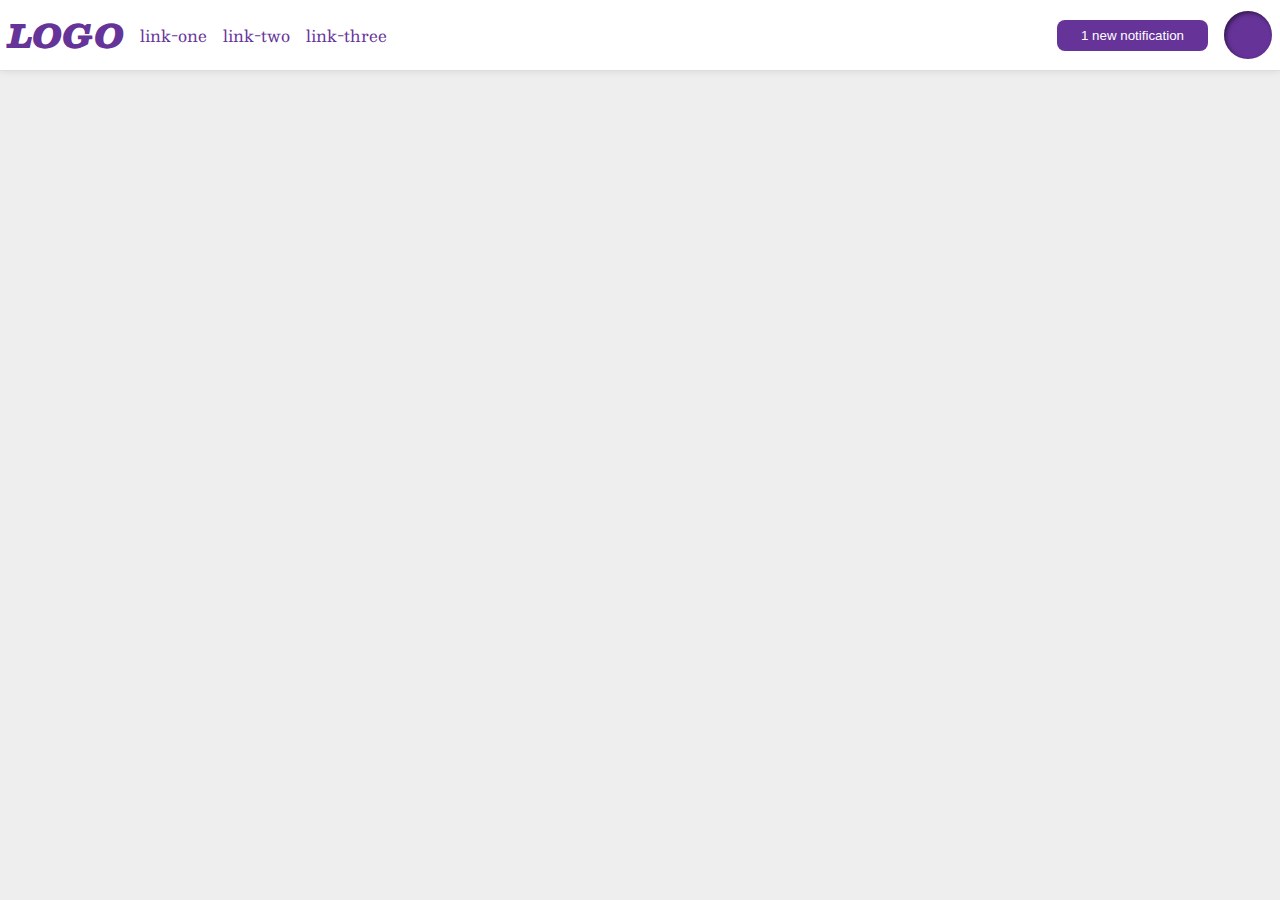
<file: foundations/flex/03-flex-header-2/index.html>
<!DOCTYPE html>
<html lang="en">
  <head>
    <meta charset="UTF-8">
    <meta http-equiv="X-UA-Compatible" content="IE=edge">
    <meta name="viewport" content="width=device-width, initial-scale=1.0">
    <title>Flex Header 2</title>
    <link rel="stylesheet" href="style.css">
  </head>
  <body>
    <div class="header">
      <div class="left">
        <div class="logo">
          LOGO
        </div>
        <ul class="links">
          <li><a href="https://google.com">link-one</a></li>
          <li><a href="https://google.com">link-two</a></li>
          <li><a href="https://google.com">link-three</a></li>
        </ul>
      </div>
      <div class="right">
        <button class="notifications">
          1 new notification
        </button>
        <div class="profile-image"></div>
      </div>
    </div>
  </body>
</html>
</file>
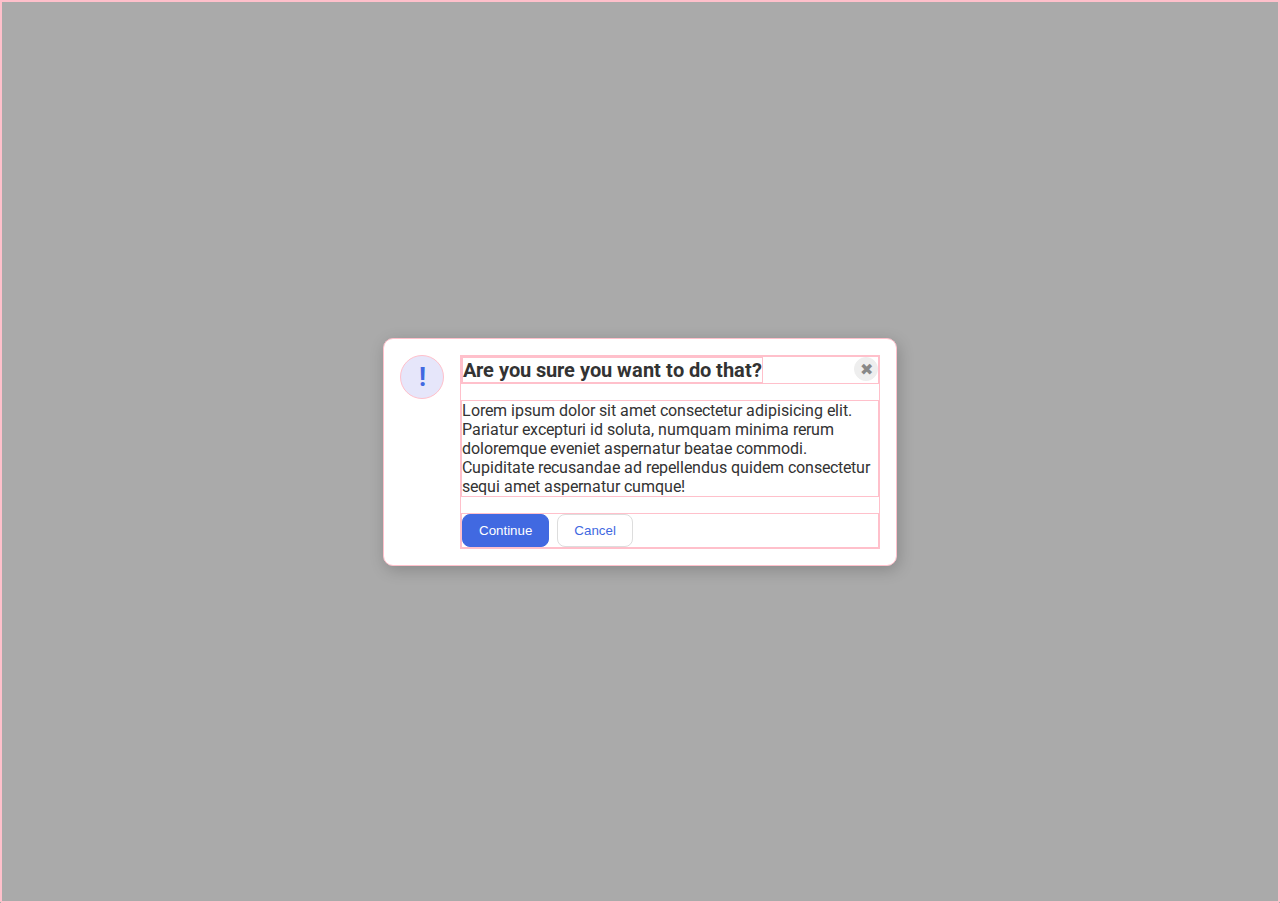
<file: foundations/flex/05-flex-modal/index.html>
<!DOCTYPE html>
<html lang="en">
  <head>
    <meta charset="UTF-8">
    <meta http-equiv="X-UA-Compatible" content="IE=edge">
    <meta name="viewport" content="width=device-width, initial-scale=1.0">
    <link rel="stylesheet" href="style.css">
    <title>Modal</title>
  </head>
  <body>
    <div class="modal">
      <div class="icon">!</div>
      <div class="container">
        <div class="header-button">
          <div class="header">Are you sure you want to do that?</div>
          <button class="close-button">✖</button>
        </div>
        <div class="text">Lorem ipsum dolor sit amet consectetur adipisicing elit. Pariatur excepturi id soluta, numquam minima rerum doloremque eveniet aspernatur beatae commodi. Cupiditate recusandae ad repellendus quidem consectetur sequi amet aspernatur cumque!</div>
        <div class="continue-cancel">
          <button class="continue">Continue</button>
          <button class="cancel">Cancel</button>
        </div>
      </div>
    </div>
  </body>
</html>
</file>
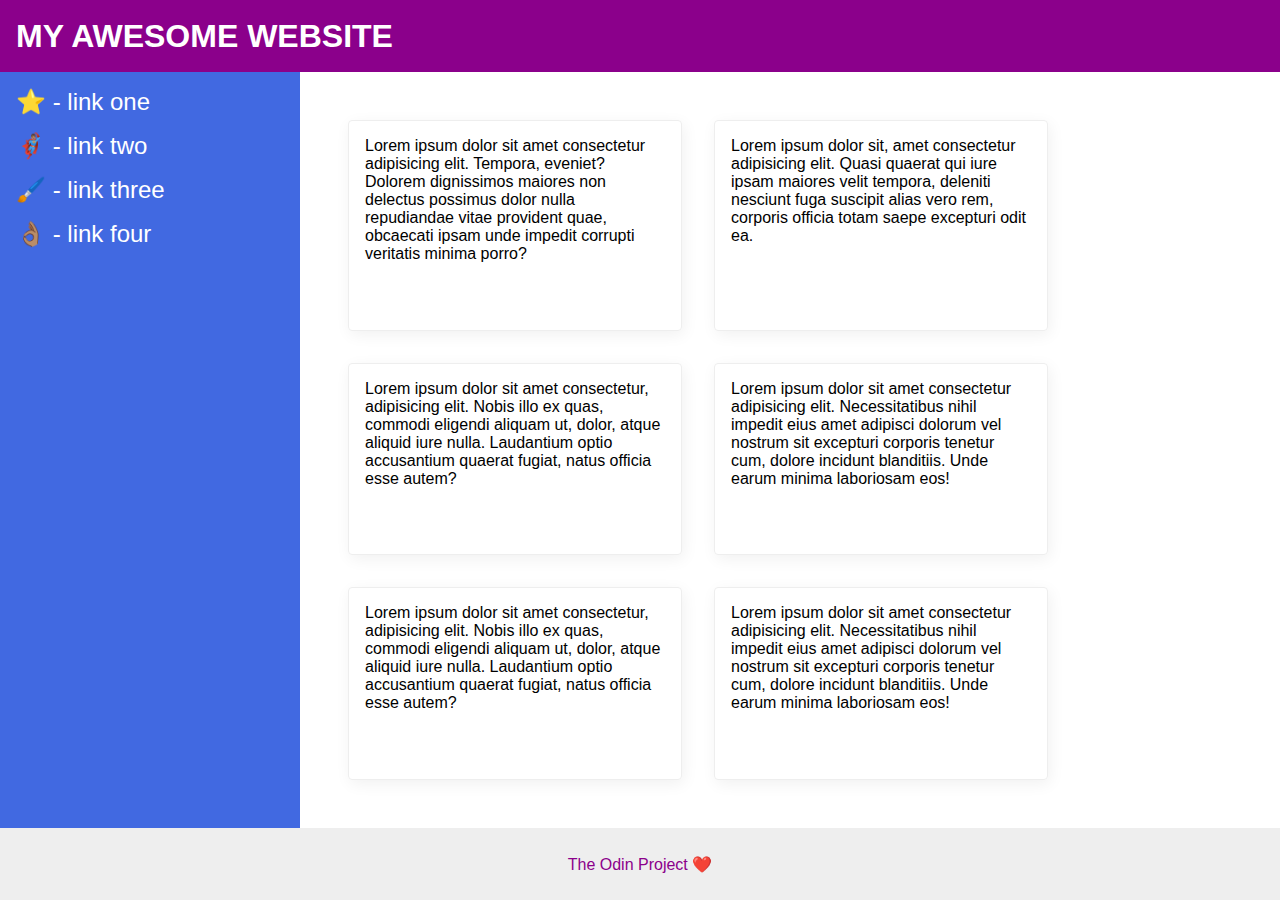
<file: foundations/flex/07-flex-layout-2/index.html>
<!DOCTYPE html>
<html lang="en">
  <head>
    <meta charset="UTF-8">
    <meta http-equiv="X-UA-Compatible" content="IE=edge">
    <meta name="viewport" content="width=device-width, initial-scale=1.0">
    <title>The Holy Grail</title>
    <link rel="stylesheet" href="style.css">
  </head>
  <body>
    <div class="header">
      MY AWESOME WEBSITE
    </div>
    
    <div class="container">
      <div class="sidebar">
        <ul>
          <li><a href="#">⭐ - link one</a></li>
          <li><a href="#">🦸🏽‍♂️ - link two</a></li>
          <li><a href="#">🖌️ - link three</a></li>
          <li><a href="#">👌🏽 - link four</a></li>
        </ul>
      </div>
      <div class="cards">
        <div class="card">Lorem ipsum dolor sit amet consectetur adipisicing elit. Tempora, eveniet? Dolorem dignissimos maiores non delectus possimus dolor nulla repudiandae vitae provident quae, obcaecati ipsam unde impedit corrupti veritatis minima porro?</div>
        <div class="card">Lorem ipsum dolor sit, amet consectetur adipisicing elit. Quasi quaerat qui iure ipsam maiores velit tempora, deleniti nesciunt fuga suscipit alias vero rem, corporis officia totam saepe excepturi odit ea.</div>
        <div class="card">Lorem ipsum dolor sit amet consectetur, adipisicing elit. Nobis illo ex quas, commodi eligendi aliquam ut, dolor, atque aliquid iure nulla. Laudantium optio accusantium quaerat fugiat, natus officia esse autem?</div>
        <div class="card">Lorem ipsum dolor sit amet consectetur adipisicing elit. Necessitatibus nihil impedit eius amet adipisci dolorum vel nostrum sit excepturi corporis tenetur cum, dolore incidunt blanditiis. Unde earum minima laboriosam eos!</div>
        <div class="card">Lorem ipsum dolor sit amet consectetur, adipisicing elit. Nobis illo ex quas, commodi eligendi aliquam ut, dolor, atque aliquid iure nulla. Laudantium optio accusantium quaerat fugiat, natus officia esse autem?</div>
        <div class="card">Lorem ipsum dolor sit amet consectetur adipisicing elit. Necessitatibus nihil impedit eius amet adipisci dolorum vel nostrum sit excepturi corporis tenetur cum, dolore incidunt blanditiis. Unde earum minima laboriosam eos!</div>
      </div>
    </div>
    
    <div class="footer">
      The Odin Project ❤️
    </div>
  </body>
</html>
</file>
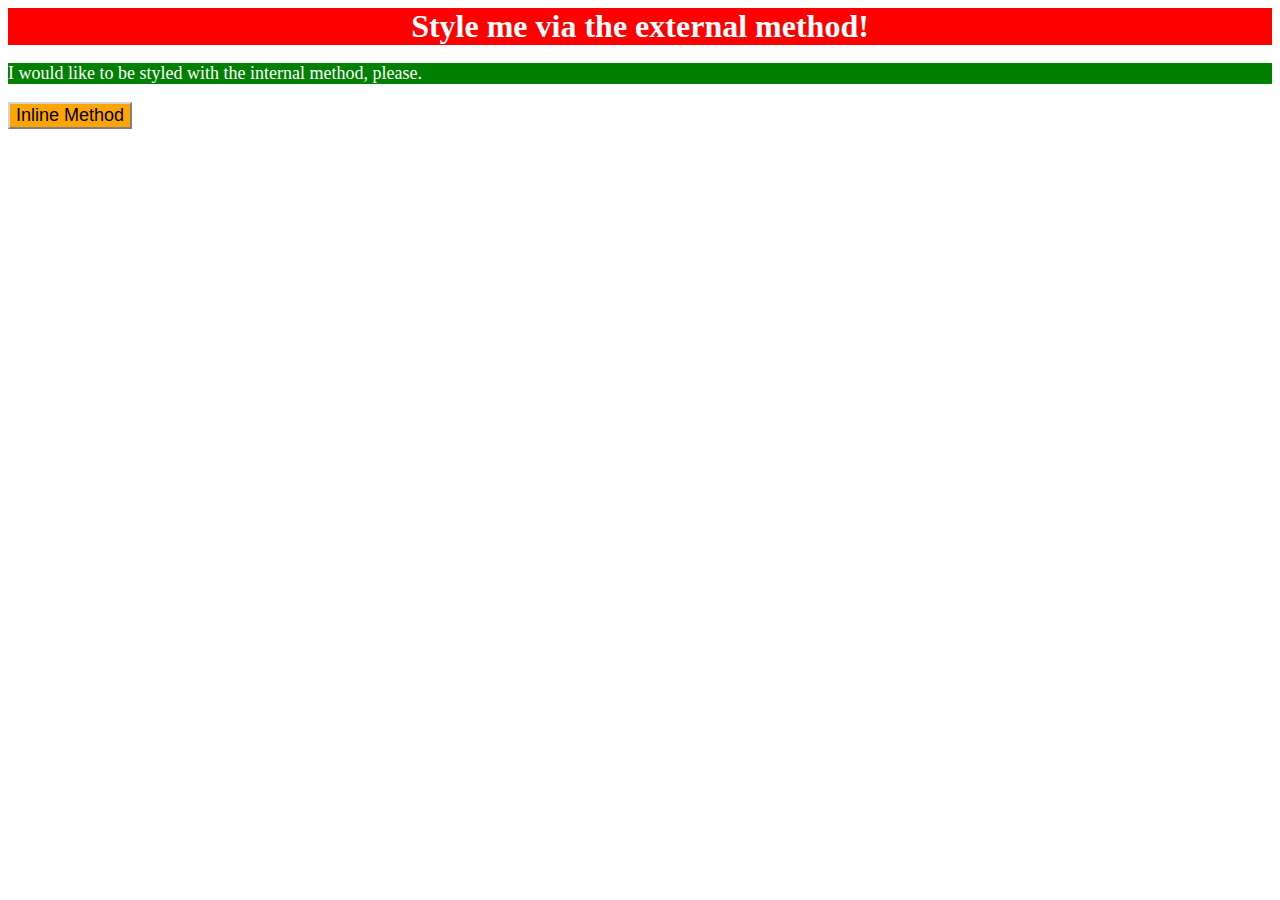
<file: foundations/intro-to-css/01-css-methods/index.html>
<!DOCTYPE html>
<html lang="en">
  <head>
    <meta charset="UTF-8">
    <meta http-equiv="X-UA-Compatible" content="IE=edge">
    <meta name="viewport" content="width=device-width, initial-scale=1.0">
    <title>Methods for Adding CSS</title>
    <link rel="stylesheet" href="styles.css">
    <style>
      p {
        color: white;
        background-color: green;
        font-size: 18px;
      }
    </style>
  </head>
  <body>
    <div>Style me via the external method!</div>
    <p>I would like to be styled with the internal method, please.</p>
    <button style="color: black; background-color: orange; border-color: lightgrey; font-size: 18px;">Inline Method</button>
  </body>
</html>
</file>
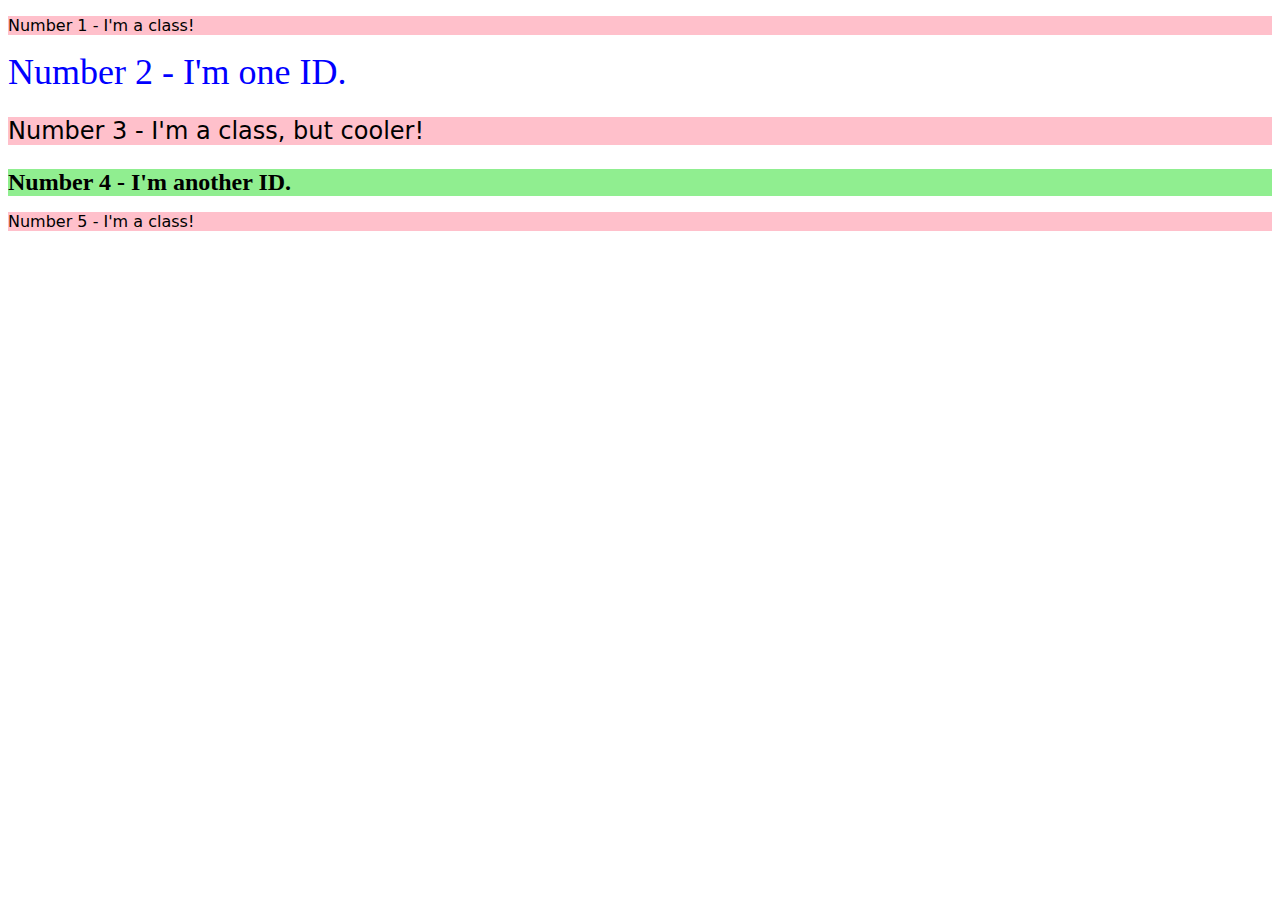
<file: foundations/intro-to-css/02-class-id-selectors/index.html>
<!DOCTYPE html>
<html lang="en">
  <head>
    <meta charset="UTF-8">
    <meta http-equiv="X-UA-Compatible" content="IE=edge">
    <meta name="viewport" content="width=device-width, initial-scale=1.0">
    <title>Class and ID Selectors</title>
    <link rel="stylesheet" href="style.css">
  </head>
  <body>
    <p class="odd">Number 1 - I'm a class!</p>
    <div id="second">Number 2 - I'm one ID.</div>
    <p class="odd adjust-font-size">Number 3 - I'm a class, but cooler!</p>
    <div id="fourth" class="adjust-font-size">Number 4 - I'm another ID.</div>
    <p class="odd">Number 5 - I'm a class!</p>
  </body>
</html>
</file>
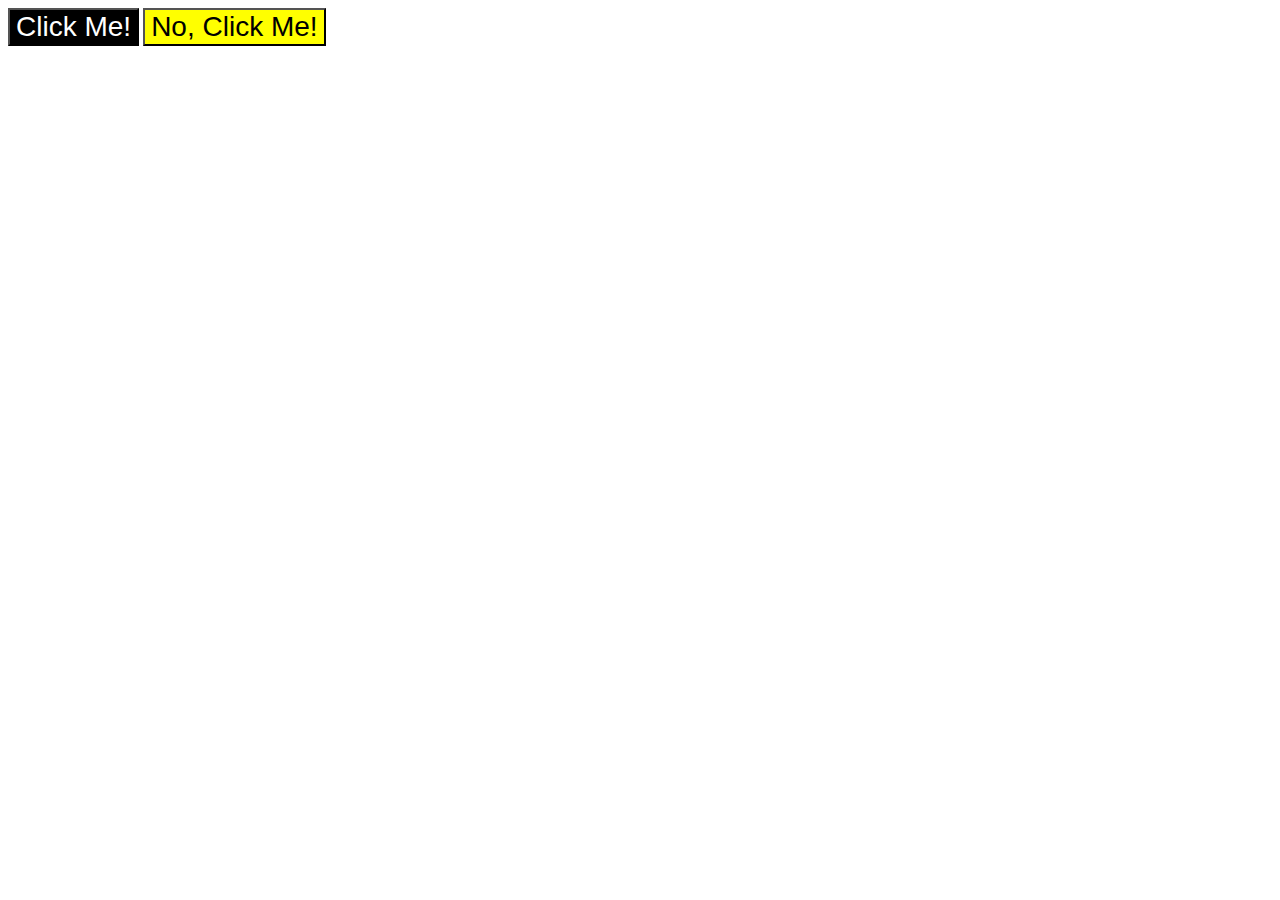
<file: foundations/intro-to-css/03-grouping-selectors/index.html>
<!DOCTYPE html>
<html lang="en">
  <head>
    <meta charset="UTF-8">
    <meta http-equiv="X-UA-Compatible" content="IE=edge">
    <meta name="viewport" content="width=device-width, initial-scale=1.0">
    <title>Grouping Selectors</title>
    <link rel="stylesheet" href="style.css">
  </head>
  <body>
    <button class="left">Click Me!</button>
    <button class="right">No, Click Me!</button>
  </body>
</html>
</file>
<file: foundations/flex/03-flex-header-2/style.css>
/* this is some magical font-importing.  
you'll learn about it later. */
@import url('https://fonts.googleapis.com/css2?family=Besley:ital,wght@0,400;1,900&display=swap');

body {
  margin: 0;
  background: #eee;
  font-family: Besley, serif;
}

.header {
  background: white;
  border-bottom: 1px solid #ddd;
  box-shadow: 0 0 8px rgba(0,0,0,.1);
  display: flex;
  justify-content: space-between;
  padding: 8px;
}

.profile-image {
  background: rebeccapurple;
  box-shadow: inset 2px 2px 4px rgba(0,0,0,.5);
  border-radius: 50%;
  width: 48px;
  height: 48px;
}

.logo {
  color: rebeccapurple;
  font-size: 32px;
  font-weight: 900;
  font-style: italic;
}

button {
  border: none;
  border-radius: 8px;
  background: rebeccapurple;
  color: white;
  padding: 8px 24px;
}

a {
  /* this removes the line under our links */
  text-decoration: none;
  color: rebeccapurple;
}

ul {
  list-style-type: none;
  display: flex;
  margin: 0;
  padding: 0;
  gap: 16px;
}

.left, .right {
  display: flex;
  align-items: center;
  gap: 16px;
}
</file>
<file: foundations/flex/05-flex-modal/style.css>
@import url('https://fonts.googleapis.com/css2?family=Roboto:wght@400;700&display=swap');

* {
  border: 1px solid pink;
}

html, body {
  height: 100%;
}

body {
  font-family: Roboto, sans-serif;
  margin: 0;
  background: #aaa;
  color: #333;
  /* I'll give you this one for free lol */
  display: flex;
  align-items: center;
  justify-content: center;
}

.modal {
  background: white;
  width: 480px;
  border-radius: 10px;
  box-shadow: 2px 4px 16px rgba(0,0,0,.2);
  display: flex;
  padding: 16px;
  gap: 16px;
}

.icon {
  color: royalblue;
  font-size: 26px;
  font-weight: 700;
  background: lavender;
  width: 42px;
  height: 42px;
  border-radius: 50%;
  display: flex;
  align-items: center;
  justify-content: center;
  flex-shrink: 0;
}

.close-button {
  background: #eee;
  border-radius: 50%;
  color: #888;
  font-weight: 400;
  font-size: 16px;
  height: 24px;
  width: 24px;
  display: flex;
  align-items: center;
  justify-content: center;
  border: 1px solid #eee;
  padding: 0;
}

button {
  cursor: pointer;
  padding: 8px 16px;
  border-radius: 8px;
}

button.continue {
  background: royalblue;
  border: 1px solid royalblue;
  color: white;
}

button.cancel {
  background: white;
  border: 1px solid #ddd;
  color: royalblue;
}

.container {
  display: flex;
  flex-direction: column;
}

.header-button {
  display: flex;
  justify-content: space-between;
}
  
.continue-cancel {
  display: flex;
  gap: 8px;
}

.header {
  font-weight: bold;
  font-size: 20px;
}

.text {
  margin: 16px 0px;
}
</file>
<file: foundations/flex/07-flex-layout-2/style.css>
body {
  font-family: -apple-system, BlinkMacSystemFont, 'Segoe UI', Roboto, Oxygen, Ubuntu, Cantarell, 'Open Sans', 'Helvetica Neue', sans-serif;
  margin: 0;
  min-height: 100vh;
  display: flex;
  flex-direction: column;
}

.header {
  height: 72px;
  background: darkmagenta;
  color: white;
  font-weight: 900;
  font-size: 32px;
  padding-left: 16px;
  display: flex;
  align-items: center;
}

.footer {
  height: 72px;
  background: #eee;
  color: darkmagenta;
  display: flex;
  justify-content: center;
  align-items: center;
}

.sidebar {
  width: 300px;
  background: royalblue;
  box-sizing: border-box;
  flex-shrink: 0;
  padding: 16px;
}

.card {
  border: 1px solid #eee;
  box-shadow: 2px 4px 16px rgba(0,0,0,.06);
  border-radius: 4px;
  width: 300px;
  padding: 16px;
}

.container {
  display: flex;
  flex: 1;
}

ul {
  list-style-type: none;
  margin: 0;
  padding: 0;
}

li {
  margin-bottom: 16px;
}

a {
  font-size: 24px;
  color: white;
  text-decoration: none;
}

.cards {
  display: flex;
  padding: 48px;
  flex-wrap: wrap;
  gap: 32px;
}
</file>
<file: foundations/intro-to-css/01-css-methods/styles.css>
div {
    color: white;
    background-color: red;
    font-size: 32px;
    font-weight: 700;
    text-align: center;
}
</file>
<file: foundations/intro-to-css/02-class-id-selectors/style.css>
.odd {
    background-color: #ffc0cb;
    font-family: Verdana, DejaVu Sans, sans serif;
}

.adjust-font-size {
    font-size: 24px;
}

#second {
    color: #0000ff;
    font-size: 36px;
}

#fourth {
    background-color: #90ee90;
    font-size: 24px;
    font-weight: bold;
}
</file>
<file: foundations/intro-to-css/03-grouping-selectors/style.css>
.left,
.right {
    font-size: 28px;
    font-family: Helvetica, Times New Roman, sans-serif;
}

.left {
    background-color: #000000;
    color: #ffffff;
}

.right {
    background-color: #ffff00;
}
</file>
